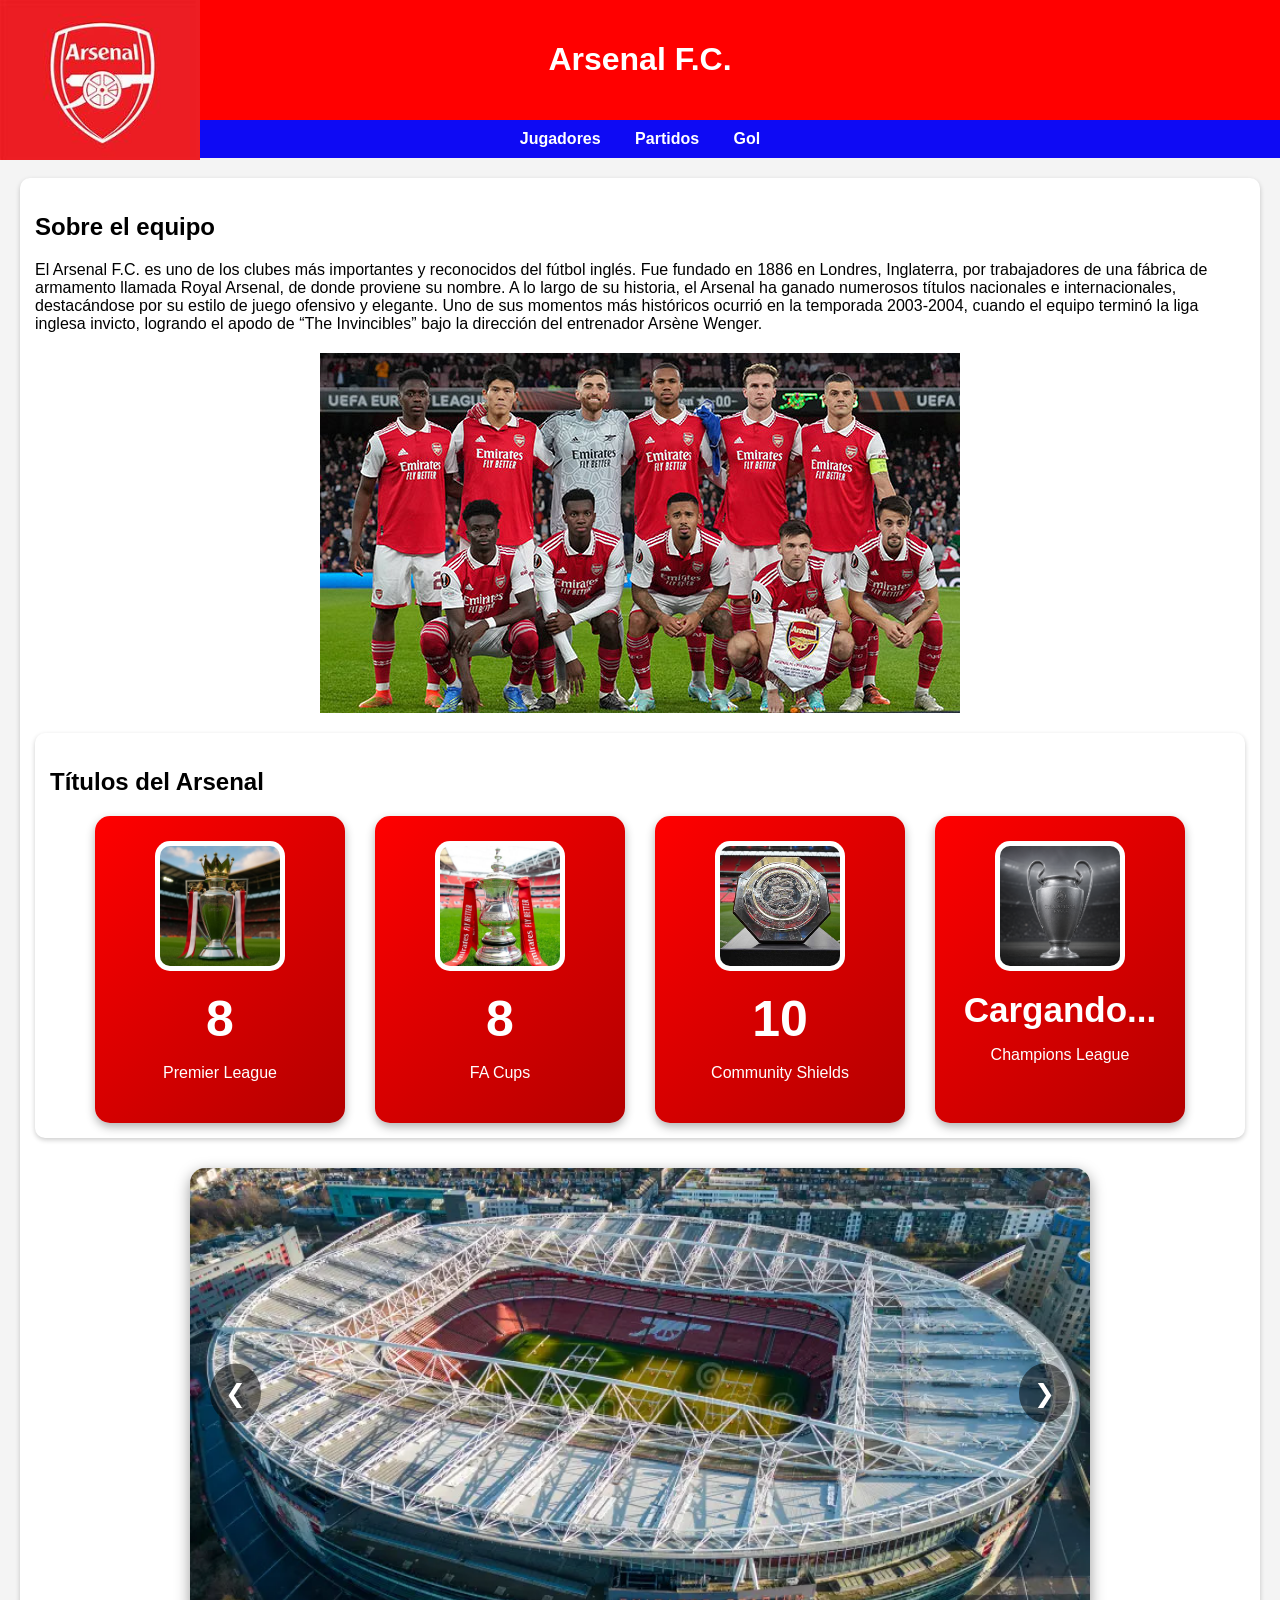
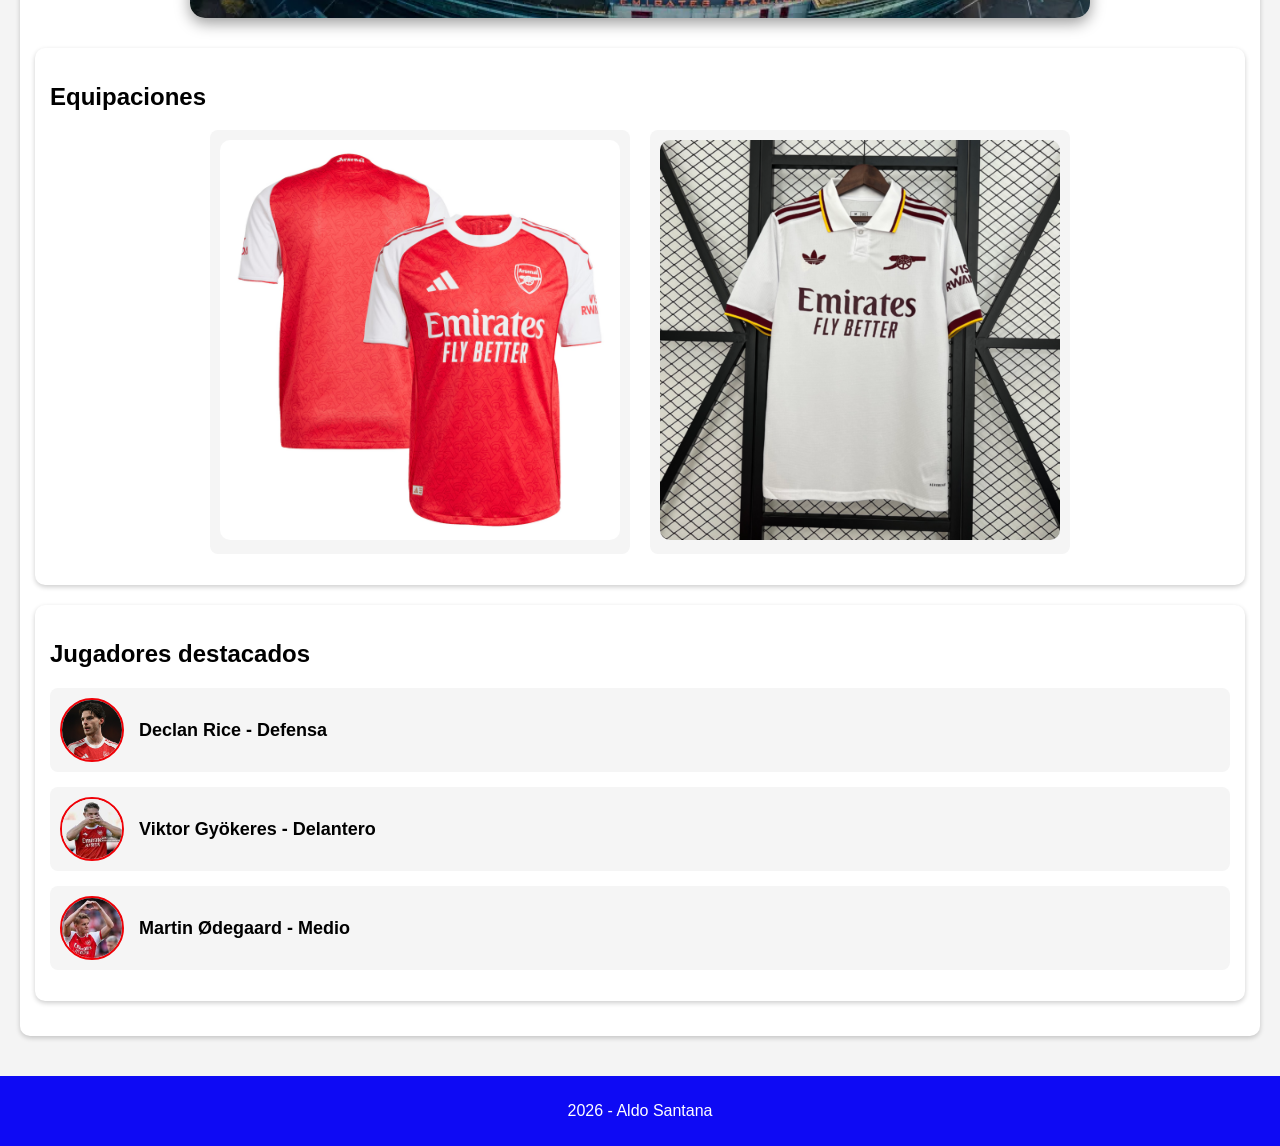
<file: index.html>
<!DOCTYPE html>
<html lang="es">
<head>
<meta charset="UTF-8">
<meta name="viewport" content="width=device-width, initial-scale=1.0">
<title>CLUB ARSENAL</title>  <!-- Nombre de la pagina -->
<link rel="stylesheet" href="pagina.css"> <!-- Conexion CSS con el HTML -->
</head>

<body>

    <header>
         <img src="logo.jpg" width="200" height="160" class="logo"> <!-- Imagen del logo del Arsenal del lado izquierdo -->
        <h1>Arsenal F.C.</h1> <!-- Título principal -->
</header> <!-- Fin del encabezado -->

    <nav> <!-- Menú de navegación -->

        <a href="https://www.arsenal.com/men/players">Jugadores</a>  <!-- Enlace a la página oficial de jugadores -->
        <a href="https://www.arsenal.com/fixtures">Partidos</a>   <!-- Enlace a los partidos  que hay en su pagina oficial -->
        <a href="https://www.youtube.com/shorts/WEzez0UTJJY?feature=share">Gol</a>  <!-- Enlace a un video de YouTube de un gol del Arsenal-->
       
</nav> <!-- Fin del menú -->

    <section class="contenido">    <!-- Contenido principal-->
 
        <div class="card"> <!-- Hacer un "cuadro" en la pantalla como una especie de tarjeta -->
            <h2>Sobre el equipo</h2>   <!-- Subtítulo -->
            <p>    <!-- Párrafo con información del Arsenal -->
         

                El Arsenal F.C. es uno de los clubes más importantes y reconocidos del fútbol inglés. Fue fundado en 1886 en Londres, Inglaterra, por trabajadores de una fábrica de armamento llamada Royal Arsenal, de donde proviene su nombre.
                A lo largo de su historia, el Arsenal ha ganado numerosos títulos nacionales e internacionales, destacándose por su estilo de juego ofensivo y elegante. Uno de sus momentos más históricos ocurrió en la temporada 2003-2004, cuando el equipo terminó la liga inglesa invicto, logrando el apodo de “The Invincibles” bajo la dirección del entrenador Arsène Wenger.
            </p>

            <img src="arsenal.jpg">  <!-- Imagen del equipo Arsenal -->
           
           <div class="card titulos">

    <h2>Títulos del Arsenal</h2>

    <div class="contador-contenedor">

    <div class="contador-box">
    <img src="premier.jpg" class="trofeo">
    <h3 class="contador" data-numero="14">0</h3>
    <p>Premier League</p>
</div>

        <div class="contador-box">
    <img src="facup.webp" class="trofeo">
    <h3 class="contador" data-numero="14">0</h3>
    <p>FA Cups</p>
</div>

        <div class="contador-box">
    <img src="comunity.jpg" class="trofeo">
    <h3 class="contador" data-numero="17">0</h3>
    <p>Community Shields</p>

</div>

      <div class="contador-box">
    <img src="champions.png" class="trofeo">
    <h3 class="champions">Cargando...</h3>
    <p>Champions League</p>

</div>

    </div>

</div>
            
            <div class="slider">

    <img src="estadio.jpg" class="slide active">
    <img src="estadio2.jpg" class="slide">
    <img src="estadio3.jpg" class="slide">
    <img src="estadio4.webp" class="slide">
    <img src="estadio5.jpg" class="slide">
    <img src="estadio6.jpg" class="slide">
    <img src="estadio7.jpg" class="slide">

    <button class="prev">❮</button>
    <button class="next">❯</button>

</div>

<div class="card">  <!-- contenido de jugadores -->
            <h2>Equipaciones</h2> <!-- Texto de "Equipaciones" -->
            
            <ul class="Equipaciones">  <!-- Lista de equipaciones -->
                
                 <!-- Primer uniforme (tipo lista)-->
                <li>
                    <img src="primer.avif">  <!-- Imagen del primer uniforme -->
                </li>

                  <!-- Segundo uniforme (tipo lista)-->
                <li>
                    <img src="segundo.webp">  <!-- Imagen del segundo uniforme -->
                </li>
                
           
        </div> <!-- Fin del primer contenido -->

        <div class="card">  <!-- contenido de jugadores -->
            <h2>Jugadores destacados</h2> <!-- Texto de "jugadores" -->
            
            <ul class="jugadores">  <!-- Lista de jugadores -->
                
                 <!-- Primer jugador (tipo lista)-->
                <li>
                    <img src="declan.jpg">  <!-- Imagen del jugador -->
                    <span>Declan Rice - Defensa</span>  <!-- Nombre y posición -->
                </li>

                <!-- Segundo jugador -->
                <li> 
                    <img src="victor.jpg"> <!-- Imagen del jugador -->
                    <span>Viktor Gyökeres - Delantero</span> <!-- Nombre y posición -->
                </li>

                <!-- Tercer jugador -->
                <li>
                    <img src="martin.jpg"> <!-- Imagen del jugador -->
                    <span>Martin Ødegaard - Medio</span> <!-- Nombre y posición -->
                    
                </li>

            </ul> <!-- Fin de la lista -->

        </div> <!-- Fin del contenido de los jugadores -->

    </section> <!-- Fin de la sección principal -->

    <footer>  <!-- Pie de página -->
        <p>2026 - Aldo Santana</p> <!-- Texto del pie de página -->
        
    </footer>

    <script src="https://code.jquery.com/jquery-3.7.1.min.js"></script>
    <script src="arsenal.js"></script>
</body> 

</html>
</file>
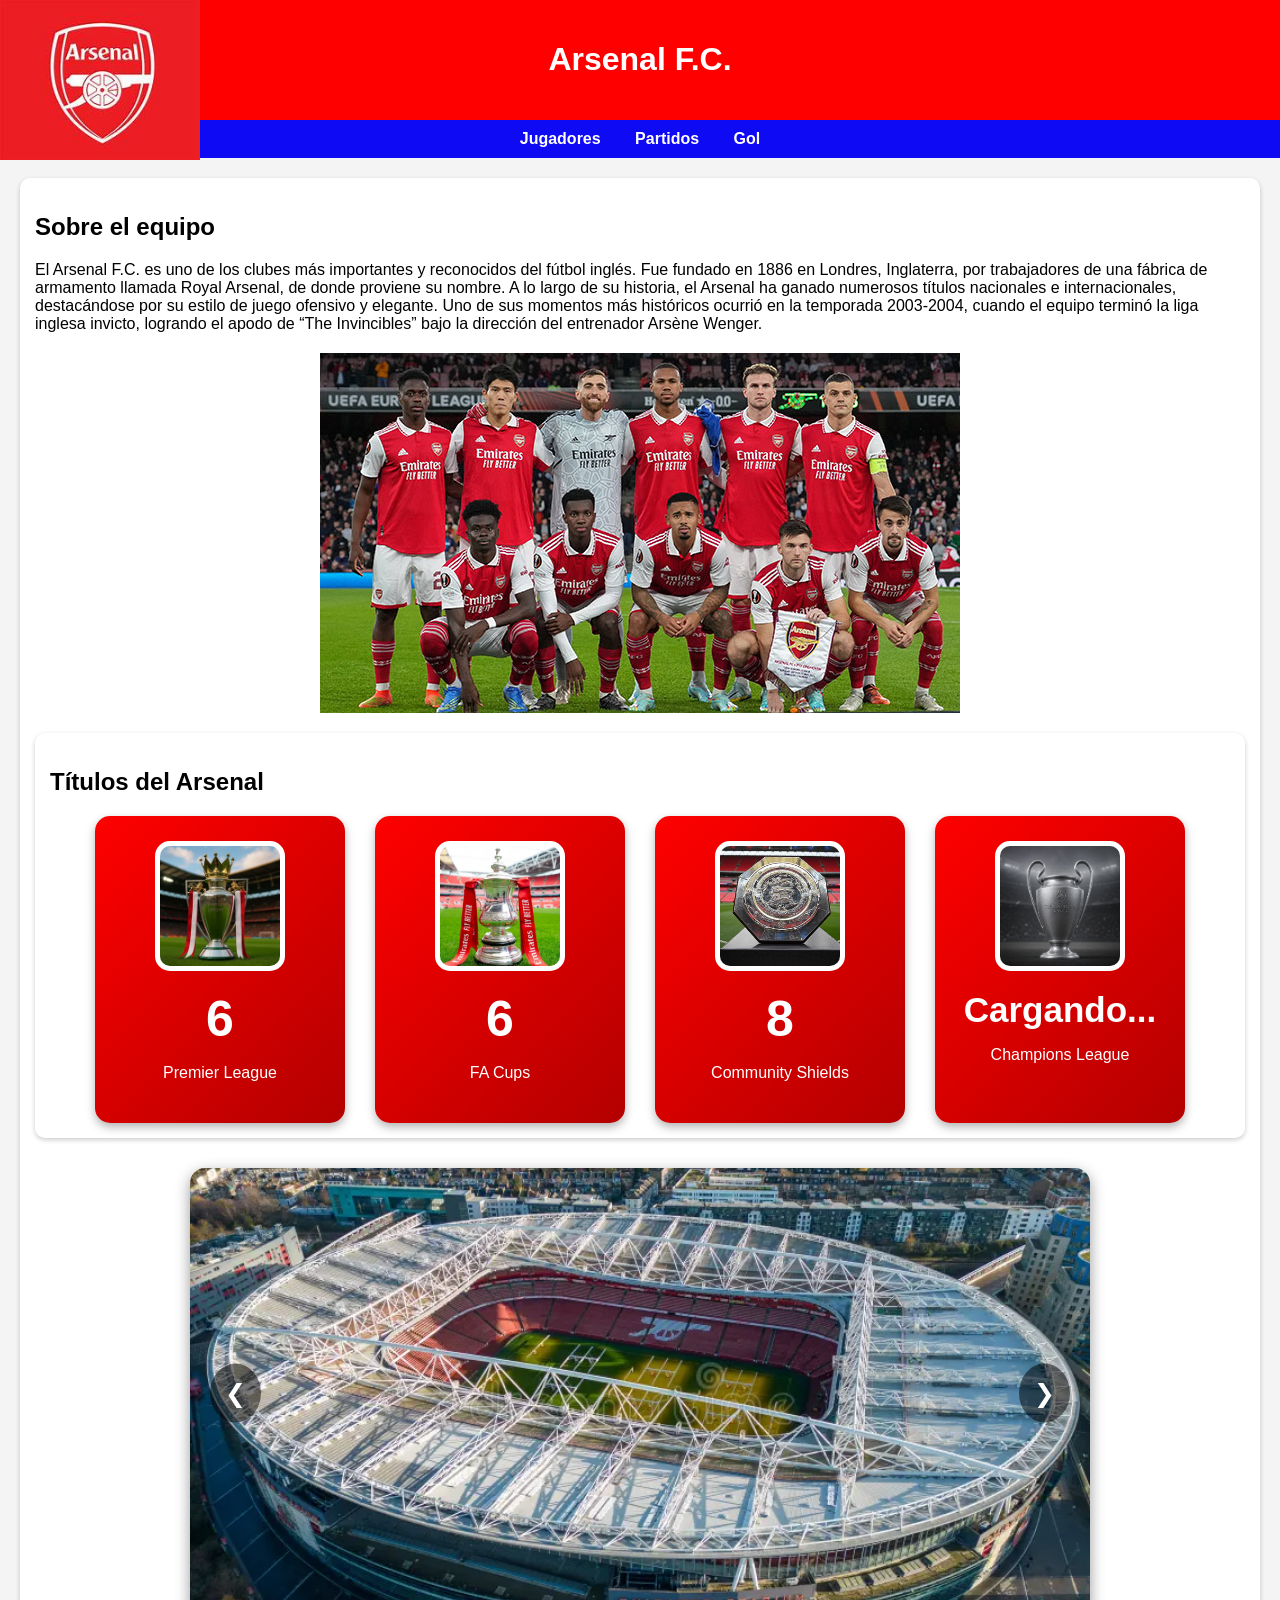
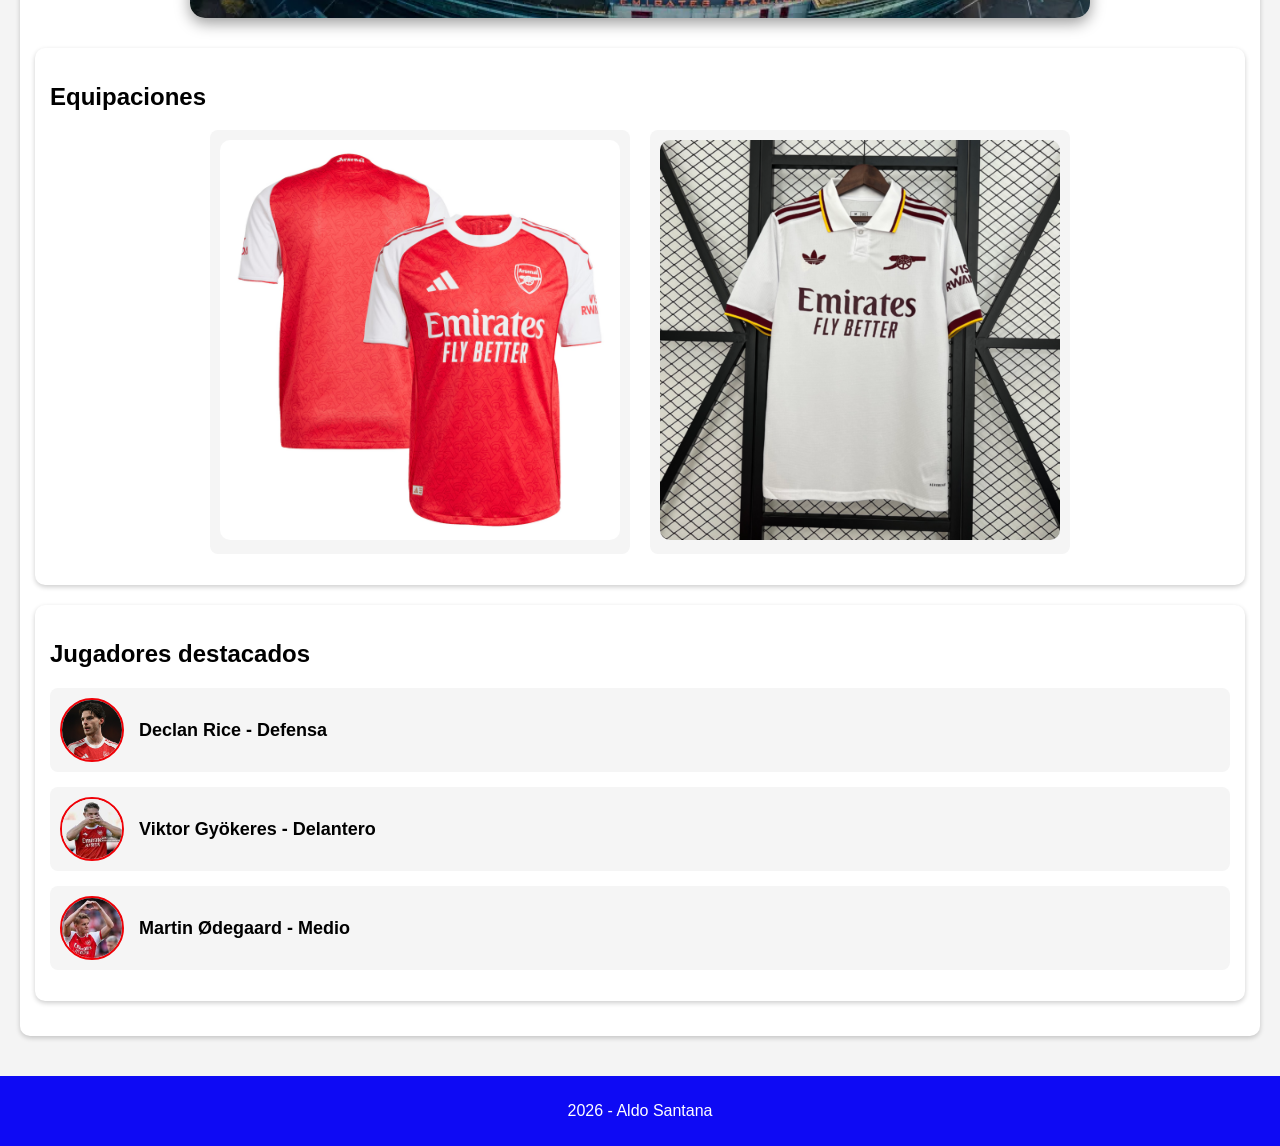
<file: arsenal.html>
<!DOCTYPE html>
<html lang="es">
<head>
<meta charset="UTF-8">
<meta name="viewport" content="width=device-width, initial-scale=1.0">
<title>CLUB ARSENAL</title>  <!-- Nombre de la pagina -->
<link rel="stylesheet" href="pagina.css"> <!-- Conexion CSS con el HTML -->
</head>

<body>

    <header>
         <img src="logo.jpg" width="200" height="160" class="logo"> <!-- Imagen del logo del Arsenal del lado izquierdo -->
        <h1>Arsenal F.C.</h1> <!-- Título principal -->
</header> <!-- Fin del encabezado -->

    <nav> <!-- Menú de navegación -->

        <a href="https://www.arsenal.com/men/players">Jugadores</a>  <!-- Enlace a la página oficial de jugadores -->
        <a href="https://www.arsenal.com/fixtures">Partidos</a>   <!-- Enlace a los partidos  que hay en su pagina oficial -->
        <a href="https://www.youtube.com/shorts/WEzez0UTJJY?feature=share">Gol</a>  <!-- Enlace a un video de YouTube de un gol del Arsenal-->
       
</nav> <!-- Fin del menú -->

    <section class="contenido">    <!-- Contenido principal-->
 
        <div class="card"> <!-- Hacer un "cuadro" en la pantalla como una especie de tarjeta -->
            <h2>Sobre el equipo</h2>   <!-- Subtítulo -->
            <p>    <!-- Párrafo con información del Arsenal -->
         

                El Arsenal F.C. es uno de los clubes más importantes y reconocidos del fútbol inglés. Fue fundado en 1886 en Londres, Inglaterra, por trabajadores de una fábrica de armamento llamada Royal Arsenal, de donde proviene su nombre.
                A lo largo de su historia, el Arsenal ha ganado numerosos títulos nacionales e internacionales, destacándose por su estilo de juego ofensivo y elegante. Uno de sus momentos más históricos ocurrió en la temporada 2003-2004, cuando el equipo terminó la liga inglesa invicto, logrando el apodo de “The Invincibles” bajo la dirección del entrenador Arsène Wenger.
            </p>

            <img src="arsenal.jpg">  <!-- Imagen del equipo Arsenal -->
           
           <div class="card titulos">

    <h2>Títulos del Arsenal</h2>

    <div class="contador-contenedor">

    <div class="contador-box">
    <img src="premier.jpg" class="trofeo">
    <h3 class="contador" data-numero="14">0</h3>
    <p>Premier League</p>
</div>

        <div class="contador-box">
    <img src="facup.webp" class="trofeo">
    <h3 class="contador" data-numero="14">0</h3>
    <p>FA Cups</p>
</div>

        <div class="contador-box">
    <img src="comunity.jpg" class="trofeo">
    <h3 class="contador" data-numero="17">0</h3>
    <p>Community Shields</p>

</div>

      <div class="contador-box">
    <img src="champions.png" class="trofeo">
    <h3 class="champions">Cargando...</h3>
    <p>Champions League</p>

</div>

    </div>

</div>
            
            <div class="slider">

    <img src="estadio.jpg" class="slide active">
    <img src="estadio2.jpg" class="slide">
    <img src="estadio3.jpg" class="slide">
    <img src="estadio4.webp" class="slide">
    <img src="estadio5.jpg" class="slide">
    <img src="estadio6.jpg" class="slide">
    <img src="estadio7.jpg" class="slide">

    <button class="prev">❮</button>
    <button class="next">❯</button>

</div>

<div class="card">  <!-- contenido de jugadores -->
            <h2>Equipaciones</h2> <!-- Texto de "Equipaciones" -->
            
            <ul class="Equipaciones">  <!-- Lista de equipaciones -->
                
                 <!-- Primer uniforme (tipo lista)-->
                <li>
                    <img src="primer.avif">  <!-- Imagen del primer uniforme -->
                </li>

                  <!-- Segundo uniforme (tipo lista)-->
                <li>
                    <img src="segundo.webp">  <!-- Imagen del segundo uniforme -->
                </li>
                
           
        </div> <!-- Fin del primer contenido -->

        <div class="card">  <!-- contenido de jugadores -->
            <h2>Jugadores destacados</h2> <!-- Texto de "jugadores" -->
            
            <ul class="jugadores">  <!-- Lista de jugadores -->
                
                 <!-- Primer jugador (tipo lista)-->
                <li>
                    <img src="declan.jpg">  <!-- Imagen del jugador -->
                    <span>Declan Rice - Defensa</span>  <!-- Nombre y posición -->
                </li>

                <!-- Segundo jugador -->
                <li> 
                    <img src="victor.jpg"> <!-- Imagen del jugador -->
                    <span>Viktor Gyökeres - Delantero</span> <!-- Nombre y posición -->
                </li>

                <!-- Tercer jugador -->
                <li>
                    <img src="martin.jpg"> <!-- Imagen del jugador -->
                    <span>Martin Ødegaard - Medio</span> <!-- Nombre y posición -->
                    
                </li>

            </ul> <!-- Fin de la lista -->

        </div> <!-- Fin del contenido de los jugadores -->

    </section> <!-- Fin de la sección principal -->

    <footer>  <!-- Pie de página -->
        <p>2026 - Aldo Santana</p> <!-- Texto del pie de página -->
        
    </footer>

    <script src="https://code.jquery.com/jquery-3.7.1.min.js"></script>
    <script src="arsenal.js"></script>
</body> 

</html>
</file>
<file: pagina.css>
.logo {
    position: absolute; /* Posiciona la imagen en un lugar especifico y que se pueda mover con el scroll*/
    top: 0; /* coloca la imagen arriba */
    left: 0; /* La coloca a la izquierda */
}

body{
    font-family: Arial, sans-serif; /* Fuente de la página */
    margin: 0; /* Elimina los margenes */
    background-color: #f4f4f4; /* Color del fondo de la página */
}

header{
    background-color: red; /* Fondo rojo para el encabezado */
    color: white; /* Texto color blanco */
    text-align: center; /* Centra el texto del encabezado */
    padding: 20px; /* Espacio interno de 20px */
}

nav{
    background-color: #0e0af4; /* Fondo */
    text-align: center; /* Centra los enlaces */
    padding: 10px; /* Espacio interno de 10px */

}

nav a{
    color: white; /* Color blanco para los enlaces */
    text-decoration: none; /* Hce que no tenga subrayado */
    margin: 15px; /* Espacio que habrá entre los enlaces */
    font-weight: bold; /* Texto en negrita */
}

.contenido{
    padding: 20px; /* Espacio interno en el contenido */
}

.card{
    background-color: white; /* Fondo blanco de la tarjeta */
    padding: 15px; /* Espacio interno de la tarjeta */
    margin-bottom: 20px; /* Espacio inferior entre tarjetas */
    border-radius: 10px; /* Bordes redondeados */
    box-shadow: 0px 2px 5px rgba(0,0,0,0.2); /* Sombra alrededor */
}
img[src="arsenal.jpg"]{
    display: block; /* Permite centrar la imagen */
    margin: 20px auto; /* Centra horizontalmente */
}


footer{
    background-color: #0e0af4; /* Fondo */
    color: white; /* Texto blanco */
    text-align: center; /* Texto centrado */
    padding: 10px; /* Espacio interno */
}

.jugadores {
    list-style: none; /* Quita los puntos de la lista */
    padding: 0; /* Elimina espacio interno */
}

.jugadores li{
    display: flex; /* Coloca elementos en fila flexible */
    align-items: center; /* Centra verticalmente los elementos */
    margin-bottom: 15px; /* Espacio entre elementos de lista */
    background-color: #f5f5f5; /* Fondo gris claro */
    padding: 10px; /* Espacio interno */
    border-radius: 8px; /* Bordes redondeados */
}

.jugadores img{
    width: 60px; /* Ancho de la imagen */
    height: 60px; /* Alto de la imagen */
    border-radius: 50%; /* Hace la imagen circular */
    object-fit: cover; /* Ajusta la imagen sin deformarla */
    margin-right: 15px; /* Espacio a la derecha de la imagen */
    border: 2px solid #EF0107; /* Borde rojo alrededor */
}
.jugadores img:hover{
    transform: scale(1.1); /* Aumenta un poco el tamaño al pasar el mouse */
}

.jugadores span{
    font-family: Arial, Helvetica, sans-serif; /* Fuente del texto */
    font-size: 18px; /* Tamaño del texto */
    font-weight: bold; /* Texto en negrita */
}

.Equipaciones{
    list-style: none; /* Quita los puntos de la lista */
    padding: 0; /* Elimina espacio interno */
    display: flex; /* Coloca las imágenes una al lado de la otra */
    justify-content: center; /* Centra las imágenes */
    gap: 20px; /* Espacio entre imágenes */
}

.Equipaciones li{
    background-color: #f5f5f5; /* Fondo gris claro */
    padding: 10px; /* Espacio interno */
    border-radius: 8px; /* Bordes redondeados */
}

.Equipaciones img{
    width: 400px; /* Ancho de la imagen */
    height: 400px; /* Largo de la imagen */
    border-radius: 10px; /* Bordes redondeados */
     transition: transform 0.3s ease; /* Hace suave la animación */
}
.Equipaciones img:hover{
    transform: scale(1.1); /* Aumenta un poco el tamaño al pasar el mouse */
}
/* ===== CARRUSEL ===== */

.slider{
    position: relative;
    width: 90%;
    max-width: 900px;
    height: 450px;
    margin: 30px auto;
    overflow: hidden;
    border-radius: 15px;
    box-shadow: 0px 5px 15px rgba(0,0,0,0.4);
}

.slide{
    width: 100%;
    height: 100%;
    object-fit: cover;
    display: none;
}

.slide.active{
    display: block;
}

.prev,
.next{
    position: absolute;
    top: 50%;
    transform: translateY(-50%);
    background-color: rgba(0,0,0,0.5);
    color: white;
    border: none;
    padding: 15px;
    cursor: pointer;
    font-size: 25px;
    border-radius: 50%;
    transition: 0.3s;
}

.prev:hover,
.next:hover{
    background-color: red;
}

.prev{
    left: 20px;
}

.next{
    right: 20px;
}

/* ===== CONTADOR ===== */

.contador-contenedor{
    display: flex;
    justify-content: center;
    gap: 30px;
    flex-wrap: wrap;
    margin-top: 20px;
}

.contador-box{
    background: linear-gradient(135deg, red, #b30000);
    color: white;
    padding: 25px;
    width: 200px;
    border-radius: 15px;
    text-align: center;
    box-shadow: 0px 4px 10px rgba(0,0,0,0.3);
    transition: transform 0.3s;
}

.contador-box:hover{
    transform: translateY(-10px);
}

.contador{
    font-size: 50px;
    margin: 0;
}
.champions{
    font-size: 35px;
    margin: 0;
    animation: parpadeo 1s infinite;
}

@keyframes parpadeo{

    0%{
        opacity: 1;
    }

    50%{
        opacity: 0.4;
    }

    100%{
        opacity: 1;
    }

}
.trofeo{
    width: 120px;
    height: 120px;
    object-fit: cover;
    border-radius: 15px;
    background-color: white;
    padding: 5px;
    overflow: hidden;
    margin-bottom: 15px;
    transition: transform 0.3s ease;
}
</file>
